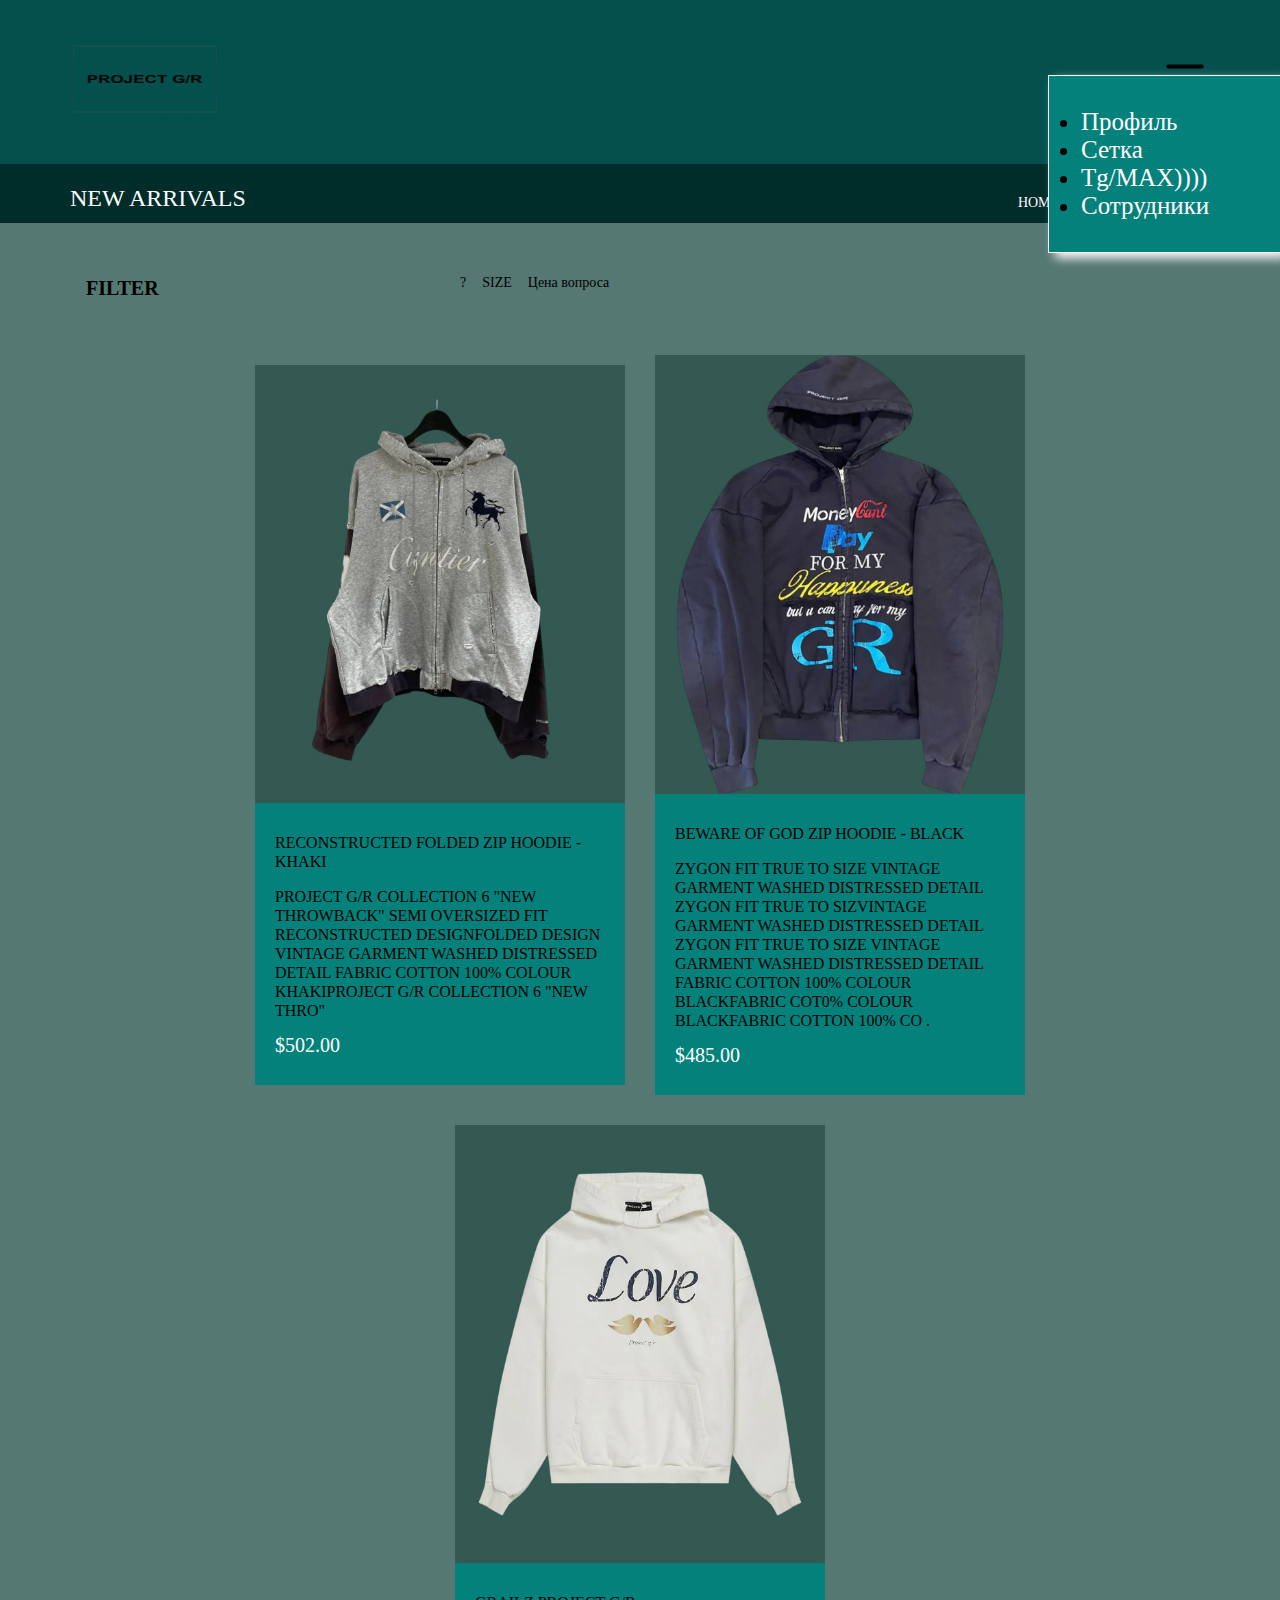
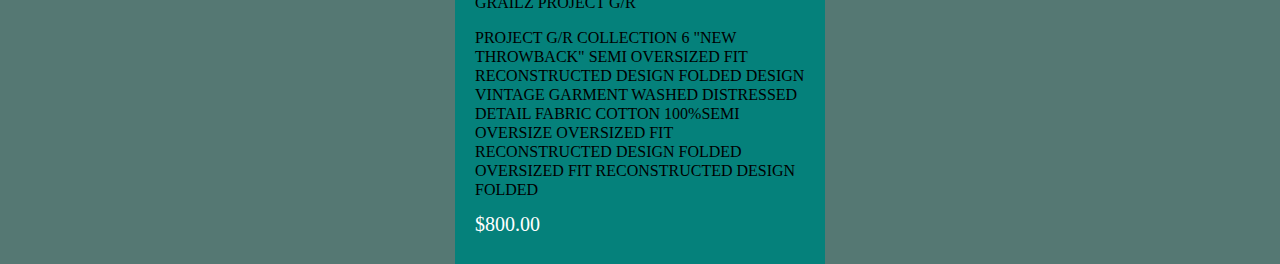
<file: index.html>
<!DOCTYPE html>
<html lang="en">
<head>
    <meta charset="UTF-8">
    <meta name="viewport" content="width=device-width, initial-scale=1.0">
    <title>Document</title>
    <link rel="stylesheet" href="style.css">
</head>
<body>
  <div class="box-content">
      <header class="header center">
<div class="header__left">
    <a href="index.html" class="logo"><img src="project-g-r-Photoroom.png" style="width: 150px;" alt=""></a>
</div>
<div class="header__right">
    
        <label for="burger"><img style="height: 50px;" src="burger-menu-svgrepo-com.svg" alt=""></label>
        <input id="burger" type="checkbox">

    <nav class="nav">
        <ul>
            <li><a href="">Профиль</a></li>
            <li><a href="">Сетка</a></li>
            <li><a href="">Tg/MAX))))</a></li>
            <li><a href="">Сотрудники</a></li>
        </ul>
    </nav>
</div>
</header>

<div class="top-head center">
    <h2 class="top-head__heading">NEW ARRIVALS</h2>
    <nav class="breadcrumbs">
        <a href="#" class="breadcrumbs__link">HOME</a>
       <a href="#" class="breadcrumbs__link"> MEN</a> 
        <a href="#" class="breadcrumbs__link breadcrumbs__link_site"> NEW ARRIVALS</a>
    </nav>
</div>

      <div class="filter-sort center">
        <details class="filter">
            <summary class="filter__summary"><span class="filter__heading">FILTER</span>
</summary>
 <div class="filter__content">
<details open class="filter__item">
    <summary class="filter__head">
Category
    </summary>
    <div class="filter__link-box">
        <a href="shoes.html" class="filter__link">Тапки</a>
    <a href="jacet.html" class="filter__link">Куртки</a>
    <a href="index.html" class="filter__link">Худаки/Зипки</a>
    <a href="tishki.html" class="filter__link">Tишки/Лонги</a>
    </div>
</details>
<details class="filter__item">
    <summary class="filter__head">
Brand
    </summary>
    <div class="filter__link-box">
        <a href="#" class="filter__link"></a>
    <a href="#" class="filter__link">Enfants Riches Déprimés</a>
    <a href="#" class="filter__link">Vetements</a>
    <a href="#" class="filter__link">G/r Project</a>
    <a href="#" class="filter__link">Balenciaga</a>
    <a href="#" class="filter__link">Carol Christian Poell</a>
    </div>
</details>
<details class="filter__item">
    <summary class="filter__head">
Detali
    </summary>
    <div class="filter__link-box">
        <a href="#" class="filter__link">Помощь</a>
    <a href="#" class="filter__link">О нас</a>
    <a href="#" class="filter__link">Спонсоры</a>
    <a href="#" class="filter__link">История</a>
    <a href="#" class="filter__link">Магазины</a>
  
    </div>
</details>
 </div>
</details>

            
        
   



 <div class="sort">
        <details class="sort__details">
<summary class="sort__summary"><span class="sort__heading">?</span>


</summary>
        </details>
        <details class="sort__details">
<summary class="sort__summary"><span class="sort__heading">SIZE</span>

</summary>
<div class="sort__box">
<div class="sort__check">
<input id="sort__check1" type="checkbox">
<label for="">XS</label>
</div>
<div class="sort__check">
<input id="sort__check2" type="checkbox">
<label for="">S</label>
</div>
<div class="sort__check">
<input id="sort__check3" type="checkbox">
<label for="">M</label>
</div>
<div class="sort__check">
<input id="sort__check4" type="checkbox">
<label for="">L</label>
    </div>
</div>
        </details>
         <details class="sort__details">
<summary class="sort__summary"><span class="sort__heading">Цена вопроса</span>

</summary>
<div class="sort__box">
<div class="sort__check">
<input id="sort__check1" type="checkbox">
<label for="">Мегавайперрр</label>
</div> 
<div class="sort__check">
<input id="sort__check2" type="checkbox">
<label for="">Игрок</label>
</div>
<div class="sort__check">
<input id="sort__check3" type="checkbox">
<label for="">Дефолт</label>
</div>
<div class="sort__check">
<input id="sort__check4" type="checkbox">
<label for="">Для нищенок</label>
    </div>
</div>
</details>
    </div>
</div>


<div class="product-box center">
    <div class="product">
        <img  class="product_img" src="zip.jpg" style="width: 370px;"="product">
        <div class="product__content">
            <a href="#" class="product__name">RECONSTRUCTED FOLDED ZIP HOODIE - KHAKI</a>

            <p class="product__text">PROJECT G/R COLLECTION 6 "NEW THROWBACK" SEMI OVERSIZED FIT
                RECONSTRUCTED DESIGNFOLDED DESIGN VINTAGE GARMENT WASHED DISTRESSED DETAIL 
                FABRIC COTTON 100% COLOUR KHAKIPROJECT G/R COLLECTION 6 "NEW THRO"</p>
            <p class="product__price">$502.00</p>
        </div>
    </div>


<div class="product-box center">
    <div class="product">
        <img src="zip2.jpg" style="width: 370px;" alt="product">
        <div class="product__content">
            <a href="#" class="product__name">BEWARE OF GOD ZIP HOODIE - BLACK</a>
            <p class="product__text"> ZYGON FIT TRUE TO SIZE 
                VINTAGE GARMENT WASHED DISTRESSED DETAIL
                 ZYGON FIT TRUE TO SIZVINTAGE GARMENT WASHED DISTRESSED DETAIL
                  ZYGON FIT TRUE TO SIZE
VINTAGE GARMENT WASHED DISTRESSED DETAIL
FABRIC COTTON 100% COLOUR BLACKFABRIC COT0% COLOUR BLACKFABRIC COTTON 100% CO .</p>
            <p class="product__price">$485.00</p>
        </div>
    </div>


  </div>
  
  <div class="product-box center">
    <div class="product">
        <img src="zip3.jpg" style="width: 370px;" alt="product">
        <div class="product__content">
            <a href="#" class="product__name">GRAILZ PROJECT G/R</a>
            <p class="product__text">PROJECT G/R COLLECTION 6 "NEW THROWBACK"
SEMI OVERSIZED FIT RECONSTRUCTED DESIGN FOLDED DESIGN VINTAGE GARMENT WASHED 
DISTRESSED DETAIL FABRIC COTTON 100%SEMI OVERSIZE  OVERSIZED FIT RECONSTRUCTED DESIGN FOLDED  OVERSIZED FIT RECONSTRUCTED DESIGN FOLDED </p>
            <p class="product__price">$800.00</p>
        </div>
   
</body>

</html>
</file>
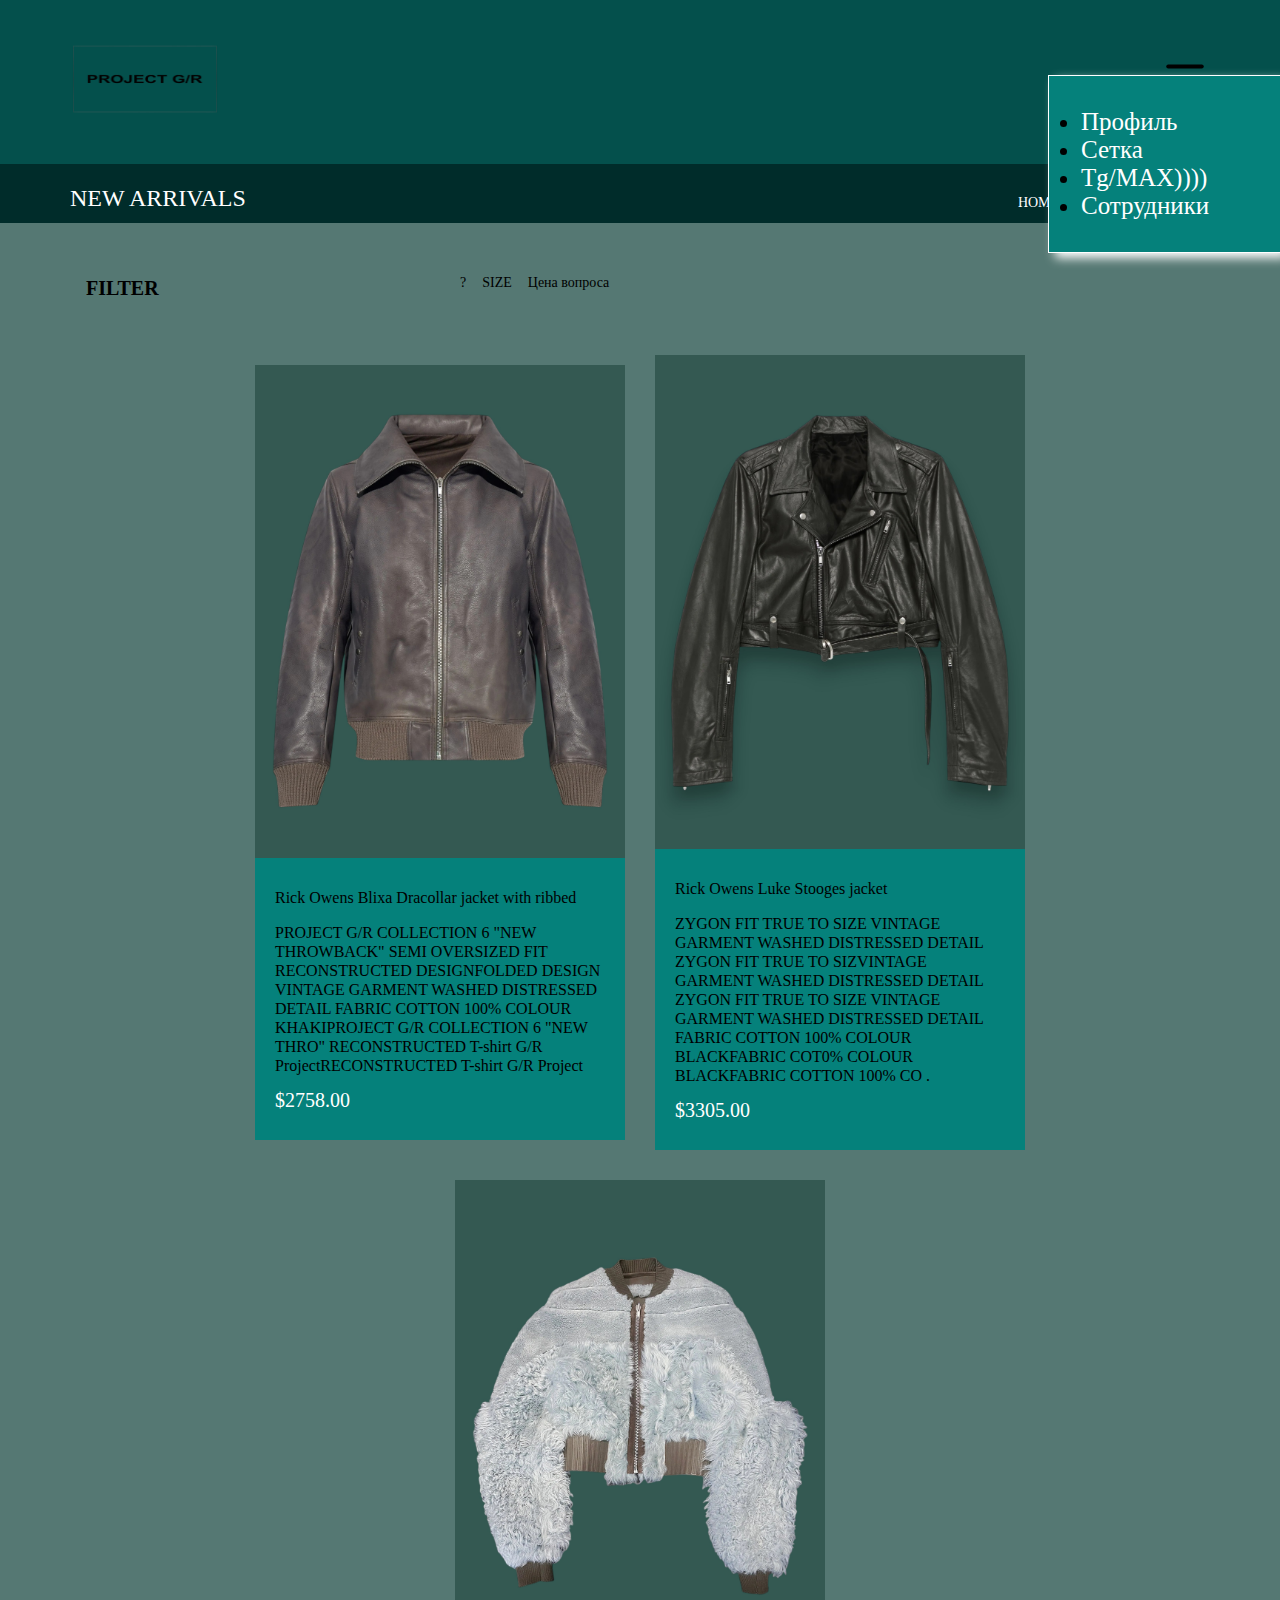
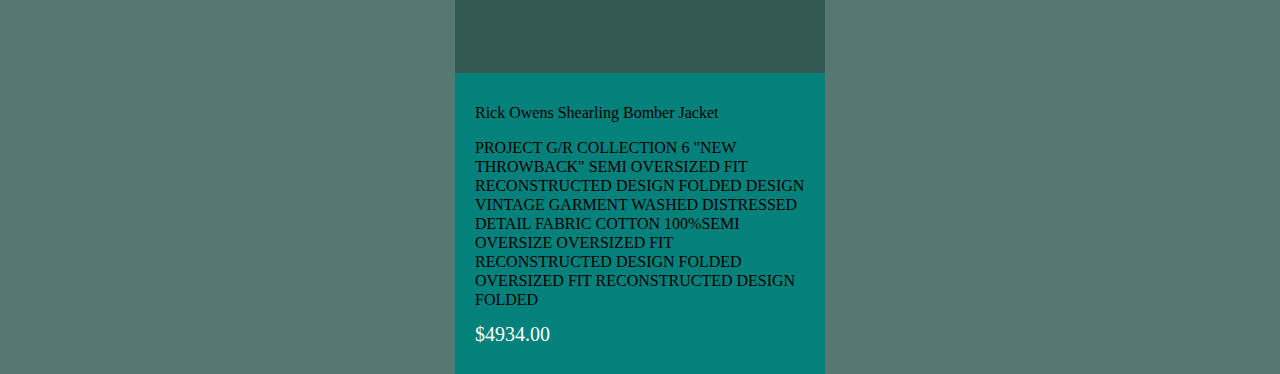
<file: jacet.html>
<!DOCTYPE html>
<html lang="en">
<head>
    <meta charset="UTF-8">
    <meta name="viewport" content="width=device-width, initial-scale=1.0">
    <title>Document</title>
    <link rel="stylesheet" href="style.css">
</head>
<body>
  <div class="box-content">
      <header class="header center">
<div class="header__left">
    <a href="index.html" class="logo"><img src="project-g-r-Photoroom.png" style="width: 150px;" alt=""></a>
</div>
<div class="header__right">
    
        <label for="burger"><img style="height: 50px;" src="burger-menu-svgrepo-com.svg" alt=""></label>
        <input id="burger" type="checkbox">

    <nav class="nav">
        <ul>
            <li><a href="">Профиль</a></li>
            <li><a href="">Сетка</a></li>
            <li><a href="">Tg/MAX))))</a></li>
            <li><a href="">Сотрудники</a></li>
        </ul>
    </nav>
</div>
</header>

<div class="top-head center">
    <h2 class="top-head__heading">NEW ARRIVALS</h2>
    <nav class="breadcrumbs">
        <a href="#" class="breadcrumbs__link">HOME</a>
       <a href="#" class="breadcrumbs__link"> MEN</a> 
        <a href="#" class="breadcrumbs__link breadcrumbs__link_site"> NEW ARRIVALS</a>
    </nav>
</div>

      <div class="filter-sort center">
        <details class="filter">
            <summary class="filter__summary"><span class="filter__heading">FILTER</span>
</summary>
 <div class="filter__content">
<details open class="filter__item">
    <summary class="filter__head">
Category
    </summary>
    <div class="filter__link-box">
        <a href="shoes.html" class="filter__link">Тапки</a>
    <a href="jacet.html" class="filter__link">Куртки</a>
    <a href="index.html" class="">Худаки/Зипки</a>
    <a href="tishki.html" class="filter__link">Tишки/Лонги</a>
    </div>
</details>
<details class="filter__item">
    <summary class="filter__head">
Brand
    </summary>
    <div class="filter__link-box">
        <a href="#" class="filter__link"></a>
    <a href="#" class="filter__link">Enfants Riches Déprimés</a>
    <a href="#" class="filter__link">Vetements</a>
    <a href="#" class="filter__link">G/r Project</a>
    <a href="#" class="filter__link">Balenciaga</a>
    <a href="#" class="filter__link">Carol Christian Poell</a>
    </div>
</details>
<details class="filter__item">
    <summary class="filter__head">
Detali
    </summary>
    <div class="filter__link-box">
        <a href="#" class="filter__link">Помощь</a>
    <a href="#" class="filter__link">О нас</a>
    <a href="#" class="filter__link">Спонсоры</a>
    <a href="#" class="filter__link">История</a>
    <a href="#" class="filter__link">Магазины</a>
  
    </div>
</details>
 </div>
</details>

            
        
   



 <div class="sort">
        <details class="sort__details">
<summary class="sort__summary"><span class="sort__heading">?</span>


</summary>
        </details>
        <details class="sort__details">
<summary class="sort__summary"><span class="sort__heading">SIZE</span>

</summary>
<div class="sort__box">
<div class="sort__check">
<input id="sort__check1" type="checkbox">
<label for="">XS</label>
</div>
<div class="sort__check">
<input id="sort__check2" type="checkbox">
<label for="">S</label>
</div>
<div class="sort__check">
<input id="sort__check3" type="checkbox">
<label for="">M</label>
</div>
<div class="sort__check">
<input id="sort__check4" type="checkbox">
<label for="">L</label>
    </div>
</div>
        </details>
         <details class="sort__details">
<summary class="sort__summary"><span class="sort__heading">Цена вопроса</span>

</summary>
<div class="sort__box">
<div class="sort__check">
<input id="sort__check1" type="checkbox">
<label for="">Мегавайперрр</label>
</div> 
<div class="sort__check">
<input id="sort__check2" type="checkbox">
<label for="">Игрок</label>
</div>
<div class="sort__check">
<input id="sort__check3" type="checkbox">
<label for="">Дефолт</label>
</div>
<div class="sort__check">
<input id="sort__check4" type="checkbox">
<label for="">Для нищенок</label>
    </div>
</div>
</details>
    </div>
</div>


<div class="product-box center">
    <div class="product">
        <img  class="product_img" src="31538051_61151840_2048.jpg" style="width: 370px;"="product">
        <div class="product__content">
            <a href="#" class="product__name">Rick Owens Blixa Dracollar jacket with ribbed</a>

            <p class="product__text">PROJECT G/R COLLECTION 6 "NEW THROWBACK" SEMI OVERSIZED FIT
                RECONSTRUCTED DESIGNFOLDED DESIGN VINTAGE GARMENT WASHED DISTRESSED DETAIL 
                FABRIC COTTON 100% COLOUR KHAKIPROJECT G/R COLLECTION 6 "NEW THRO" RECONSTRUCTED T-shirt G/R ProjectRECONSTRUCTED T-shirt G/R Project</p>
            <p class="product__price">$2758.00</p>
        </div>
    </div>


<div class="product-box center">
    <div class="product">
        <img src="29360403_58424668_2048.jpg" style="width: 370px;" alt="product">
        <div class="product__content">
            <a href="#" class="product__name">Rick Owens Luke Stooges jacket</a>
            <p class="product__text"> ZYGON FIT TRUE TO SIZE 
                VINTAGE GARMENT WASHED DISTRESSED DETAIL
                 ZYGON FIT TRUE TO SIZVINTAGE GARMENT WASHED DISTRESSED DETAIL
                  ZYGON FIT TRUE TO SIZE
VINTAGE GARMENT WASHED DISTRESSED DETAIL
FABRIC COTTON 100% COLOUR BLACKFABRIC COT0% COLOUR BLACKFABRIC COTTON 100% CO .</p>
            <p class="product__price">$3305.00</p>
        </div>
    </div>


  </div>
  
  <div class="product-box center">
    <div class="product">
        <img src="31261202_60790379_2048.jpg" style="width: 370px;" alt="product">
        <div class="product__content">
            <a href="#" class="product__name">Rick Owens Shearling Bomber Jacket</a>
            <p class="product__text">PROJECT G/R COLLECTION 6 "NEW THROWBACK"
SEMI OVERSIZED FIT RECONSTRUCTED DESIGN FOLDED DESIGN VINTAGE GARMENT WASHED 
DISTRESSED DETAIL FABRIC COTTON 100%SEMI OVERSIZE  OVERSIZED FIT RECONSTRUCTED DESIGN FOLDED  OVERSIZED FIT RECONSTRUCTED DESIGN FOLDED </p>
            <p class="product__price">$4934.00</p>
        </div>
   
</body>

</html>
</file>
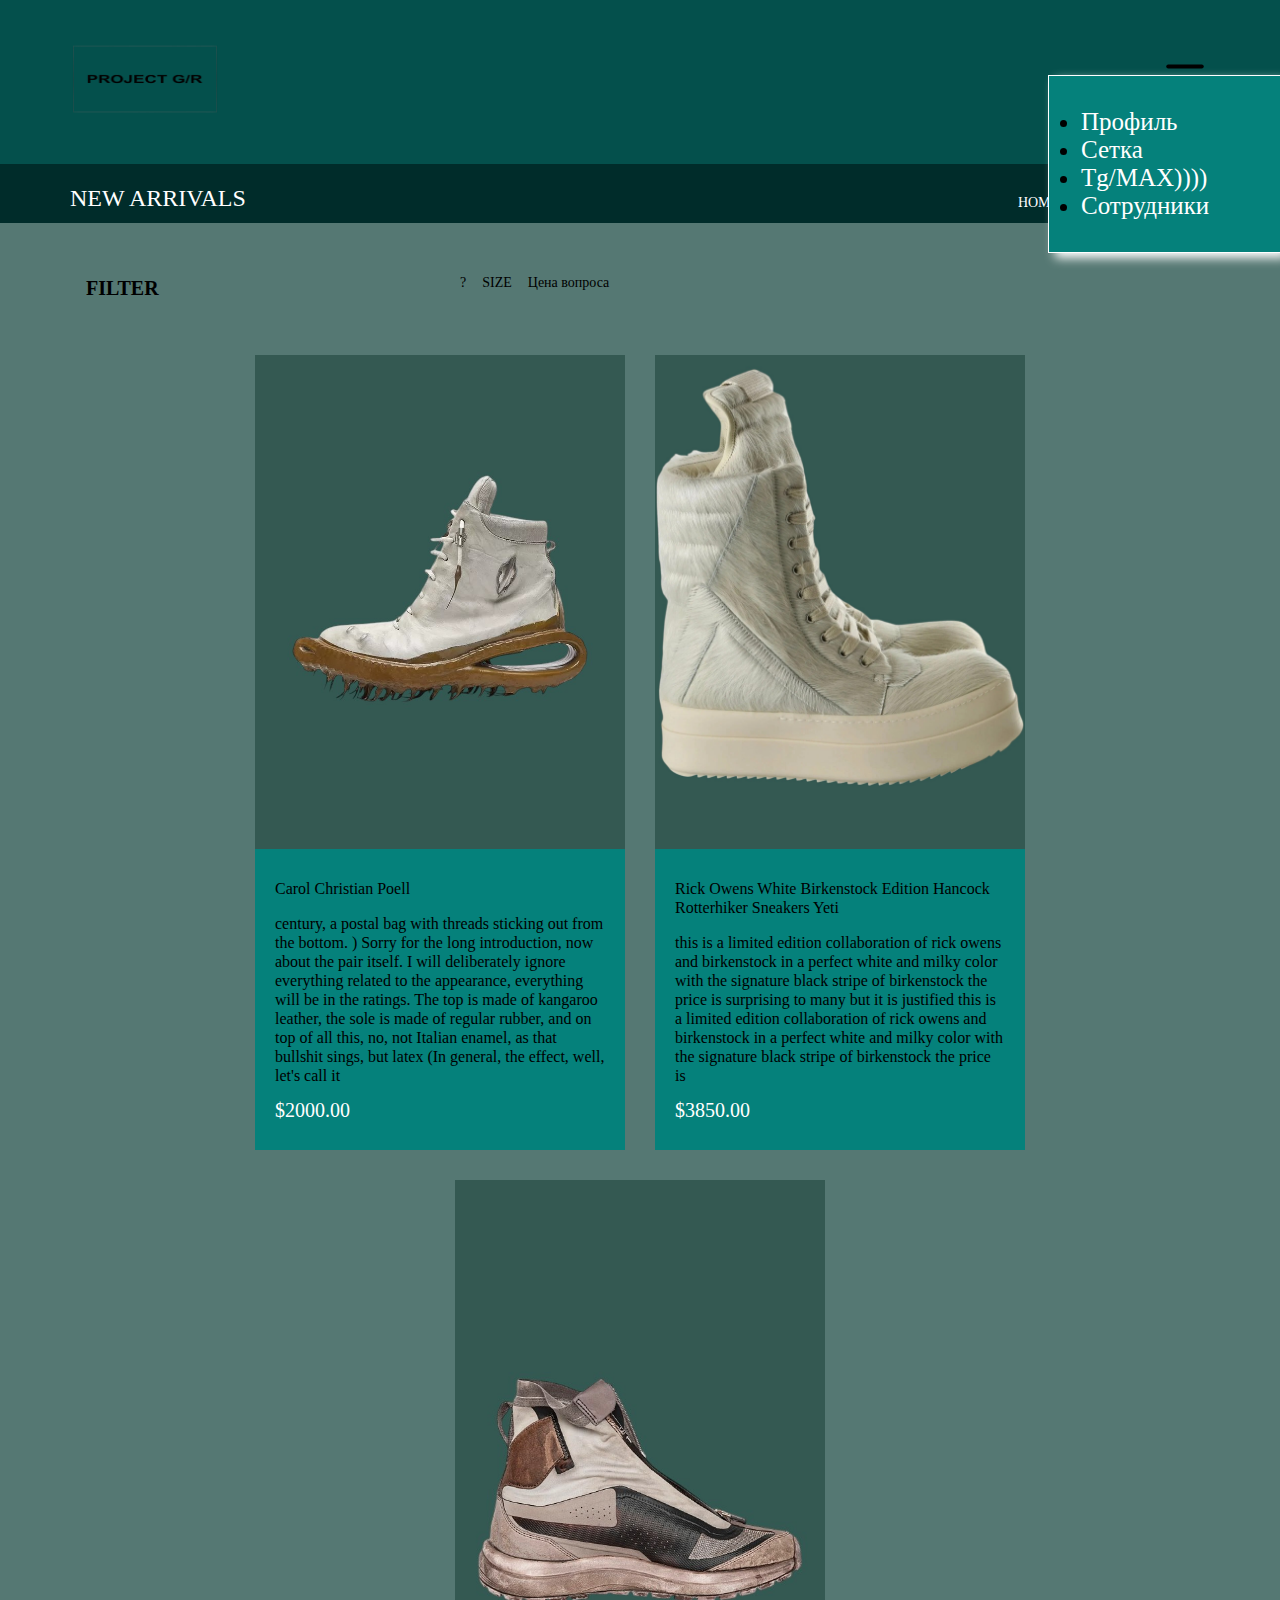
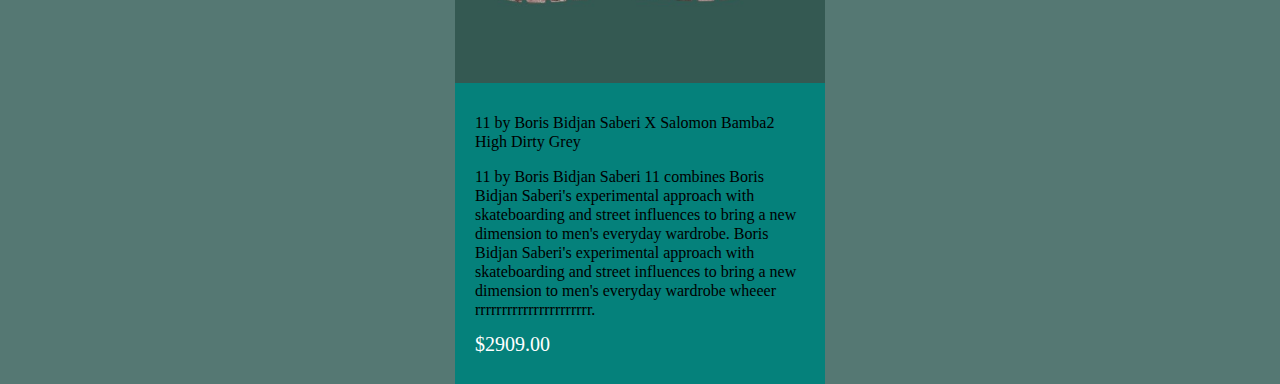
<file: shoes.html>
<!DOCTYPE html>
<html lang="en">
<head>
    <meta charset="UTF-8">
    <meta name="viewport" content="width=device-width, initial-scale=1.0">
    <title>Document</title>
    <link rel="stylesheet" href="style.css">
</head>
<body>
  <div class="box-content">
      <header class="header center">
<div class="header__left">
    <a href="index.html" class="logo"><img src="project-g-r-Photoroom.png" style="width: 150px;" alt=""></a>
</div>
<div class="header__right">
    
        <label for="burger"><img style="height: 50px;" src="burger-menu-svgrepo-com.svg" alt=""></label>
        <input id="burger" type="checkbox">

    <nav class="nav">
        <ul>
            <li><a href="">Профиль</a></li>
            <li><a href="">Сетка</a></li>
            <li><a href="">Tg/MAX))))</a></li>
            <li><a href="">Сотрудники</a></li>
        </ul>
    </nav>
</div>
</header>

<div class="top-head center">
    <h2 class="top-head__heading">NEW ARRIVALS</h2>
    <nav class="breadcrumbs">
        <a href="#" class="breadcrumbs__link">HOME</a>
       <a href="#" class="breadcrumbs__link"> MEN</a> 
        <a href="#" class="breadcrumbs__link breadcrumbs__link_site"> NEW ARRIVALS</a>
    </nav>
</div>

      <div class="filter-sort center">
        <details class="filter">
            <summary class="filter__summary"><span class="filter__heading">FILTER</span>
</summary>
 <div class="filter__content">
<details open class="filter__item">
    <summary class="filter__head">
Category
    </summary>
    <div class="filter__link-box">
        <a href="shoes.html" class="filter__link">Тапки</a>
    <a href="jacet.html" class="filter__link">Куртки</a>
    <a href="index.html" class="">Худаки/Зипки</a>
    <a href="tishki.html" class="filter__link">Tишки/Лонги</a>
    </div>
</details>
<details class="filter__item">
    <summary class="filter__head">
Brand
    </summary>
    <div class="filter__link-box">
        <a href="#" class="filter__link"></a>
    <a href="#" class="filter__link">Enfants Riches Déprimés</a>
    <a href="#" class="filter__link">Vetements</a>
    <a href="#" class="filter__link">G/r Project</a>
    <a href="#" class="filter__link">Balenciaga</a>
    <a href="#" class="filter__link">Carol Christian Poell</a>
    </div>
</details>
<details class="filter__item">
    <summary class="filter__head">
Detali
    </summary>
    <div class="filter__link-box">
        <a href="#" class="filter__link">Помощь</a>
    <a href="#" class="filter__link">О нас</a>
    <a href="#" class="filter__link">Спонсоры</a>
    <a href="#" class="filter__link">История</a>
    <a href="#" class="filter__link">Магазины</a>
  
    </div>
</details>
 </div>
</details>

            
        
   



 <div class="sort">
        <details class="sort__details">
<summary class="sort__summary"><span class="sort__heading">?</span>


</summary>
        </details>
        <details class="sort__details">
<summary class="sort__summary"><span class="sort__heading">SIZE</span>

</summary>
<div class="sort__box">
<div class="sort__check">
<input id="sort__check1" type="checkbox">
<label for="">XS</label>
</div>
<div class="sort__check">
<input id="sort__check2" type="checkbox">
<label for="">S</label>
</div>
<div class="sort__check">
<input id="sort__check3" type="checkbox">
<label for="">M</label>
</div>
<div class="sort__check">
<input id="sort__check4" type="checkbox">
<label for="">L</label>
    </div>
</div>
        </details>
         <details class="sort__details">
<summary class="sort__summary"><span class="sort__heading">Цена вопроса</span>

</summary>
<div class="sort__box">
<div class="sort__check">
<input id="sort__check1" type="checkbox">
<label for="">Мегавайперрр</label>
</div> 
<div class="sort__check">
<input id="sort__check2" type="checkbox">
<label for="">Игрок</label>
</div>
<div class="sort__check">
<input id="sort__check3" type="checkbox">
<label for="">Дефолт</label>
</div>
<div class="sort__check">
<input id="sort__check4" type="checkbox">
<label for="">Для нищенок</label>
    </div>
</div>
</details>
    </div>
</div>


<div class="product-box center">
    <div class="product">
        <img  class="product_img" src="1.jpg" style="width: 370px;"="product">
        <div class="product__content">
            <a href="#" class="product__name">Carol Christian Poell </a>

            <p class="product__text">century, a postal bag with threads sticking out from the bottom. )
Sorry for the long introduction, now about the pair itself. I will deliberately ignore everything related to the appearance, everything will be in the ratings. The top is made of kangaroo leather, the sole is made of regular rubber, and on top of all this, no, not Italian enamel, as that bullshit sings, but latex (In general, the effect, well, let's call it</p>
            <p class="product__price">$2000.00</p>
        </div>
    </div>


<div class="product-box center">
    <div class="product">
        <img src="optimize.jpg" style="width: 370px;" alt="product">
        <div class="product__content">
            <a href="#" class="product__name">Rick Owens White Birkenstock Edition Hancock Rotterhiker Sneakers Yeti</a>
            <p class="product__text"> this is a limited edition collaboration of rick owens and birkenstock 
                in a perfect white and milky color with the signature black stripe of birkenstock the price 
                is surprising to many but it is justified this is a limited edition collaboration of rick owens and birkenstock in a perfect white and milky color with the signature black stripe of birkenstock the price is</p>
            <p class="product__price">$3850.00</p>
        </div>
    </div>


  </div>
  
  <div class="product-box center">
    <div class="product">
        <img src="1oa6bisyrr8ryixgt3a2ofd0ka00yrco-Photoroom.jpg" style="width: 370px;" alt="product">
        <div class="product__content">
            <a href="#" class="product__name">11 by Boris Bidjan Saberi X Salomon Bamba2 High Dirty Grey</a>
            <p class="product__text">
11 by Boris Bidjan Saberi
11 combines Boris Bidjan Saberi's experimental approach with skateboarding and street influences to bring a new dimension to men's everyday wardrobe.
 Boris Bidjan Saberi's experimental approach with skateboarding and street influences to bring a new dimension to men's everyday wardrobe wheeer rrrrrrrrrrrrrrrrrrrrrr. </p>
            <p class="product__price">$2909.00</p>
        </div>
   
</body>

</html>
</file>
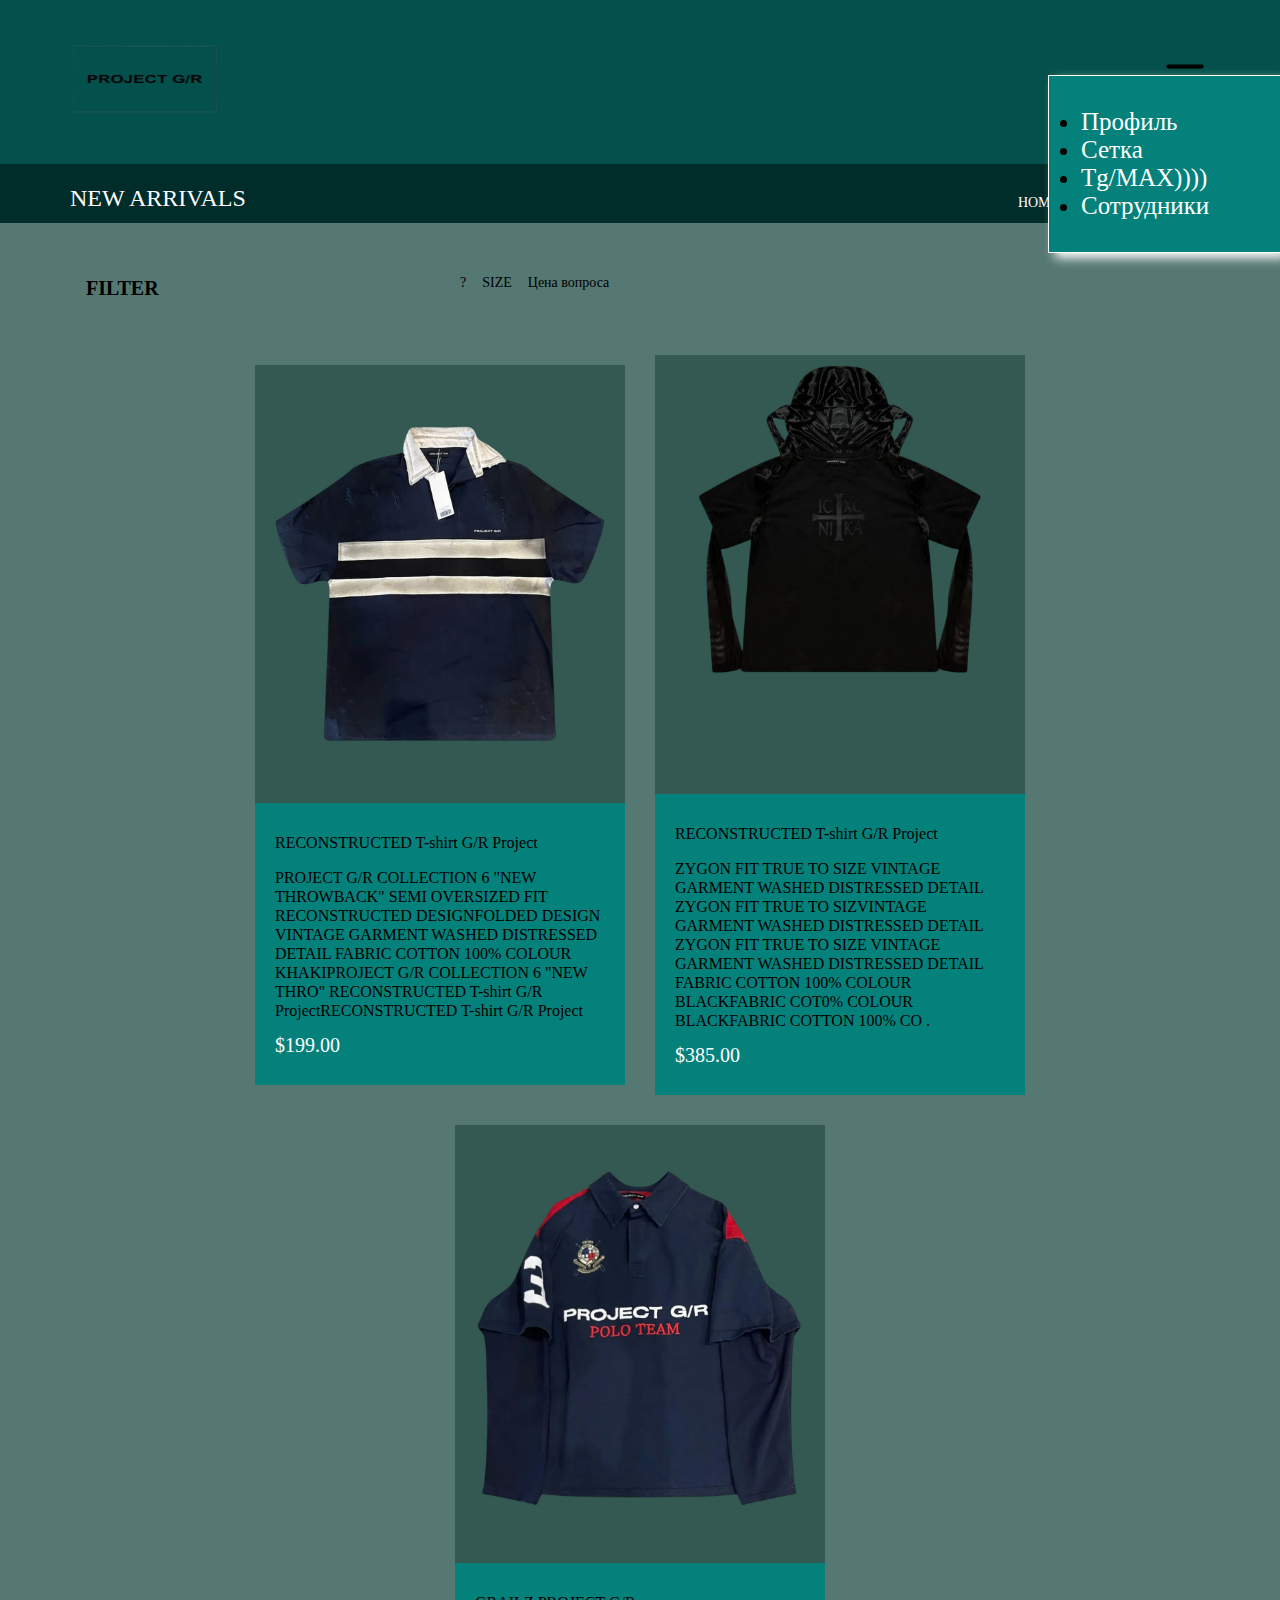
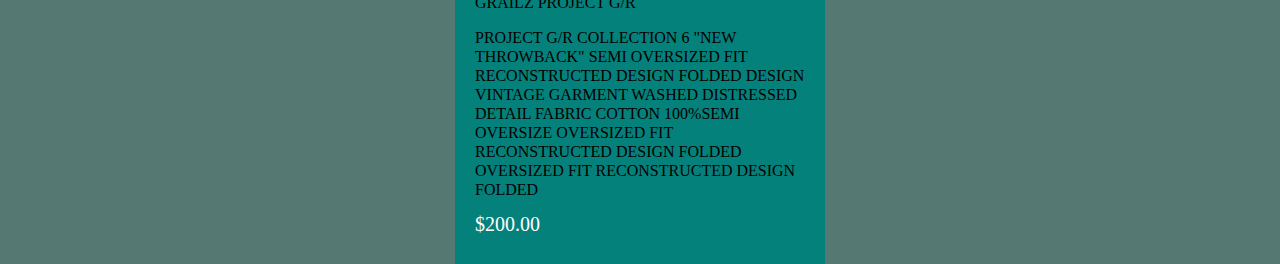
<file: tishki.html>
<!DOCTYPE html>
<html lang="en">
<head>
    <meta charset="UTF-8">
    <meta name="viewport" content="width=device-width, initial-scale=1.0">
    <title>Document</title>
    <link rel="stylesheet" href="style.css">
</head>
<body>
  <div class="box-content">
      <header class="header center">
<div class="header__left">
    <a href="index.html" class="logo"><img src="project-g-r-Photoroom.png" style="width: 150px;" alt=""></a>
</div>
<div class="header__right">
    
        <label for="burger"><img style="height: 50px;" src="burger-menu-svgrepo-com.svg" alt=""></label>
        <input id="burger" type="checkbox">

    <nav class="nav">
        <ul>
            <li><a href="">Профиль</a></li>
            <li><a href="">Сетка</a></li>
            <li><a href="">Tg/MAX))))</a></li>
            <li><a href="">Сотрудники</a></li>
        </ul>
    </nav>
</div>
</header>

<div class="top-head center">
    <h2 class="top-head__heading">NEW ARRIVALS</h2>
    <nav class="breadcrumbs">
        <a href="#" class="breadcrumbs__link">HOME</a>
       <a href="#" class="breadcrumbs__link"> MEN</a> 
        <a href="#" class="breadcrumbs__link breadcrumbs__link_site"> NEW ARRIVALS</a>
    </nav>
</div>

      <div class="filter-sort center">
        <details class="filter">
            <summary class="filter__summary"><span class="filter__heading">FILTER</span>
</summary>
 <div class="filter__content">
<details open class="filter__item">
    <summary class="filter__head">
Category
    </summary>
    <div class="filter__link-box">
        <a href="shoes.html" class="filter__link">Тапки</a>
    <a href="jacet.html" class="filter__link">Куртки</a>
    <a href="index.html" class="">Худаки/Зипки</a>
    <a href="tishki.html" class="filter__link">Tишки/Лонги</a>
    </div>
</details>
<details class="filter__item">
    <summary class="filter__head">
Brand
    </summary>
    <div class="filter__link-box">
        <a href="#" class="filter__link"></a>
    <a href="#" class="filter__link">Enfants Riches Déprimés</a>
    <a href="#" class="filter__link">Vetements</a>
    <a href="#" class="filter__link">G/r Project</a>
    <a href="#" class="filter__link">Balenciaga</a>
    <a href="#" class="filter__link">Carol Christian Poell</a>
    </div>
</details>
<details class="filter__item">
    <summary class="filter__head">
Detali
    </summary>
    <div class="filter__link-box">
        <a href="#" class="filter__link">Помощь</a>
    <a href="#" class="filter__link">О нас</a>
    <a href="#" class="filter__link">Спонсоры</a>
    <a href="#" class="filter__link">История</a>
    <a href="#" class="filter__link">Магазины</a>
  
    </div>
</details>
 </div>
</details>

            
        
   



 <div class="sort">
        <details class="sort__details">
<summary class="sort__summary"><span class="sort__heading">?</span>


</summary>
        </details>
        <details class="sort__details">
<summary class="sort__summary"><span class="sort__heading">SIZE</span>

</summary>
<div class="sort__box">
<div class="sort__check">
<input id="sort__check1" type="checkbox">
<label for="">XS</label>
</div>
<div class="sort__check">
<input id="sort__check2" type="checkbox">
<label for="">S</label>
</div>
<div class="sort__check">
<input id="sort__check3" type="checkbox">
<label for="">M</label>
</div>
<div class="sort__check">
<input id="sort__check4" type="checkbox">
<label for="">L</label>
    </div>
</div>
        </details>
         <details class="sort__details">
<summary class="sort__summary"><span class="sort__heading">Цена вопроса</span>

</summary>
<div class="sort__box">
<div class="sort__check">
<input id="sort__check1" type="checkbox">
<label for="">Мегавайперрр</label>
</div> 
<div class="sort__check">
<input id="sort__check2" type="checkbox">
<label for="">Игрок</label>
</div>
<div class="sort__check">
<input id="sort__check3" type="checkbox">
<label for="">Дефолт</label>
</div>
<div class="sort__check">
<input id="sort__check4" type="checkbox">
<label for="">Для нищенок</label>
    </div>
</div>
</details>
    </div>
</div>


<div class="product-box center">
    <div class="product">
        <img  class="product_img" src="t.jpg" style="width: 370px;"="product">
        <div class="product__content">
            <a href="#" class="product__name">RECONSTRUCTED T-shirt G/R Project</a>

            <p class="product__text">PROJECT G/R COLLECTION 6 "NEW THROWBACK" SEMI OVERSIZED FIT
                RECONSTRUCTED DESIGNFOLDED DESIGN VINTAGE GARMENT WASHED DISTRESSED DETAIL 
                FABRIC COTTON 100% COLOUR KHAKIPROJECT G/R COLLECTION 6 "NEW THRO" RECONSTRUCTED T-shirt G/R ProjectRECONSTRUCTED T-shirt G/R Project</p>
            <p class="product__price">$199.00</p>
        </div>
    </div>


<div class="product-box center">
    <div class="product">
        <img src="t2.jpg" style="width: 370px;" alt="product">
        <div class="product__content">
            <a href="#" class="product__name">RECONSTRUCTED T-shirt G/R Project</a>
            <p class="product__text"> ZYGON FIT TRUE TO SIZE 
                VINTAGE GARMENT WASHED DISTRESSED DETAIL
                 ZYGON FIT TRUE TO SIZVINTAGE GARMENT WASHED DISTRESSED DETAIL
                  ZYGON FIT TRUE TO SIZE
VINTAGE GARMENT WASHED DISTRESSED DETAIL
FABRIC COTTON 100% COLOUR BLACKFABRIC COT0% COLOUR BLACKFABRIC COTTON 100% CO .</p>
            <p class="product__price">$385.00</p>
        </div>
    </div>


  </div>
  
  <div class="product-box center">
    <div class="product">
        <img src="t3.jpg" style="width: 370px;" alt="product">
        <div class="product__content">
            <a href="#" class="product__name">GRAILZ PROJECT G/R</a>
            <p class="product__text">PROJECT G/R COLLECTION 6 "NEW THROWBACK"
SEMI OVERSIZED FIT RECONSTRUCTED DESIGN FOLDED DESIGN VINTAGE GARMENT WASHED 
DISTRESSED DETAIL FABRIC COTTON 100%SEMI OVERSIZE  OVERSIZED FIT RECONSTRUCTED DESIGN FOLDED  OVERSIZED FIT RECONSTRUCTED DESIGN FOLDED </p>
            <p class="product__price">$200.00</p>
        </div>
   
</body>

</html>
</file>
<file: style.css>
body {
  font-family: Cambria, Cochin, Georgia, Times, "Ariel", serif;
  font-size: 25px;
  background-color: #02352eab;
}

* {
  margin: 0;
  padding: 0;
}

summary {
  display: block;
}

h1 {
  color: 0;
}

h2 {
  color: black;
  font-size: larger;
}

.bradcrm {
  font-weight: 100;
  font-size: 24px;
  line-height: 29px;
}

.top-head {
  background: #002c2a;
  padding-top: 20px;
  padding-bottom: 10px;
  display: flex;
  align-items: center;
  justify-content: space-between;
}

.top-head__heading {
  font-style: normal;
  font-weight: 400;
  font-size: 24px;
  line-height: 29px;
  color: #ffffff;
}

.center {
  padding-left: calc(50% - 570px);
  padding-right: calc(50% - 570px);
}

a {
  text-decoration: none;
  color: #ffffff;
}

.product {
  width: 370px;
  display: flex;
  flex-direction: column;
}
.product__img {
  width: 100%;
}
.product__content {
  background-color: #05817b;
  padding: 30px 20px;
  display: flex;
  flex-direction: column;
  gap: 16px;
}
.product__name {
  font-size: normal;
  font-weight: 500;
  font-size: 16px;
  line-height: 19px;
  color: #000;
}
.product__text {
  font-style: Ariel;
  font-weight: 500;
  font-size: 16px;
  line-height: 19px;
  color: #000000;
}
.product__price {
  font-style: normal;
  font-weight: 400;
  font-size: 20px;
  line-height: 19px;
  color: #ffffff;
}

.breadcrumbs__link {
  font-style: normal;
  font-weight: 300;
  font-size: 14px;
  line-height: 17px;
  color: #ffffff;
}

.breadcrumbs__link_site {
  font-weight: 700;
  color: #ffffff;
}

.filter {
  width: 360px;
  box-sizing: border-box;
  top: 18px;
  position: relative;
  z-index: 10;
  font-size: 25px;
}
.filter__content {
  background-color: #000000;
  padding: 0px 30px 30px;
}
.filter[open] {
  background: #ffffff;
  box-shadow: 6px 4px 35px rgba(0, 0, 0, 0.21);
}
.filter__summary {
  display: flex;
  align-items: center;
  gap: 11px;
  padding-left: 16px;
}
.filter__heading {
  font-style: normal;
  font-weight: 600;
  font-size: 20px;
  line-height: 17px;
}
.filter__item {
  margin-top: 16px;
}
.filter__link {
  font-style: normal;
  font-weight: 400;
  font-size: 20px;
  line-height: 17px;
  color: #ffffff;
}
.filter__link-box {
  display: flex;
  flex-direction: column;
  gap: 20px;
  padding: 24px 16px;
}
.filter__head {
  font-style: normal;
  font-weight: 400;
  font-size: 14px;
  line-height: 17px;
  color: #ffffff;
  padding: 8px 11px 11px 11px;
  border-bottom: 1px solid #ebebeb;
  border-left: 1px solid #ebebeb;
}

.sort {
  padding-top: 12px;
  display: flex;
  gap: 16px;
  font-style: normal;
}
.sort__details {
  position: relative;
}
.sort__heading {
  font-style: normal;
  font-weight: 400;
  font-size: 14px;
  line-height: 17px;
}
.sort__summary {
  display: flex;
  gap: 10px;
  align-items: center;
}
.sort__box {
  background-color: #000000;
  box-shadow: 6px 4px 35px rgba(0, 0, 0, 0.21);
  padding: 7px 30px 11px 9px;
  position: absolute;
  left: -9px;
  top: 22px;
  display: flex;
  flex-direction: column;
  gap: 8px;
}
.sort__check {
  gap: 9px;
  display: flex;
  align-items: center;
  font-style: normal;
  font-weight: 400;
  font-size: 14px;
  line-height: 16px;
  color: #fdfdfd;
}

.header {
  display: flex;
  align-items: center;
  flex-wrap: wrap;
  justify-content: space-between;
  background-color: #04504c;
  padding-bottom: 20px;
  padding-top: 20px;
  position: relative;
}
.header__left {
  display: flex;
  align-items: center;
  gap: 41px;
}

.nav {
  background-color: #05817b;
  box-shadow: 7px 5px 10px rgb(255, 255, 255);
  width: 232px;
  padding: 32px;
  box-sizing: border-box;
  position: absolute;
  top: 75px;
  right: 0;
  transition: right 0.3s;
  border-bottom: 1px solid rgb(255, 255, 255);
  border-left: 1px solid rgb(255, 255, 255);
  border-top: 1px solid rgb(255, 255, 255);
}

#burger {
  position: absolute;
  left: -999999px;
  visibility: hidden;
}
#burger:checked ~ .nav {
  right: -232px;
}

.box-content {
  overflow: hidden;
}

.product-box {
  display: flex;
  justify-content: center;
  align-items: center;
  flex-wrap: wrap;
  gap: 30px;
}

.filter-sort {
  height: 132px;
  display: flex;
  padding-top: 39px;
  box-sizing: border-box;
  position: relative;
  gap: 30px;
}/*# sourceMappingURL=style.css.map */
</file>
